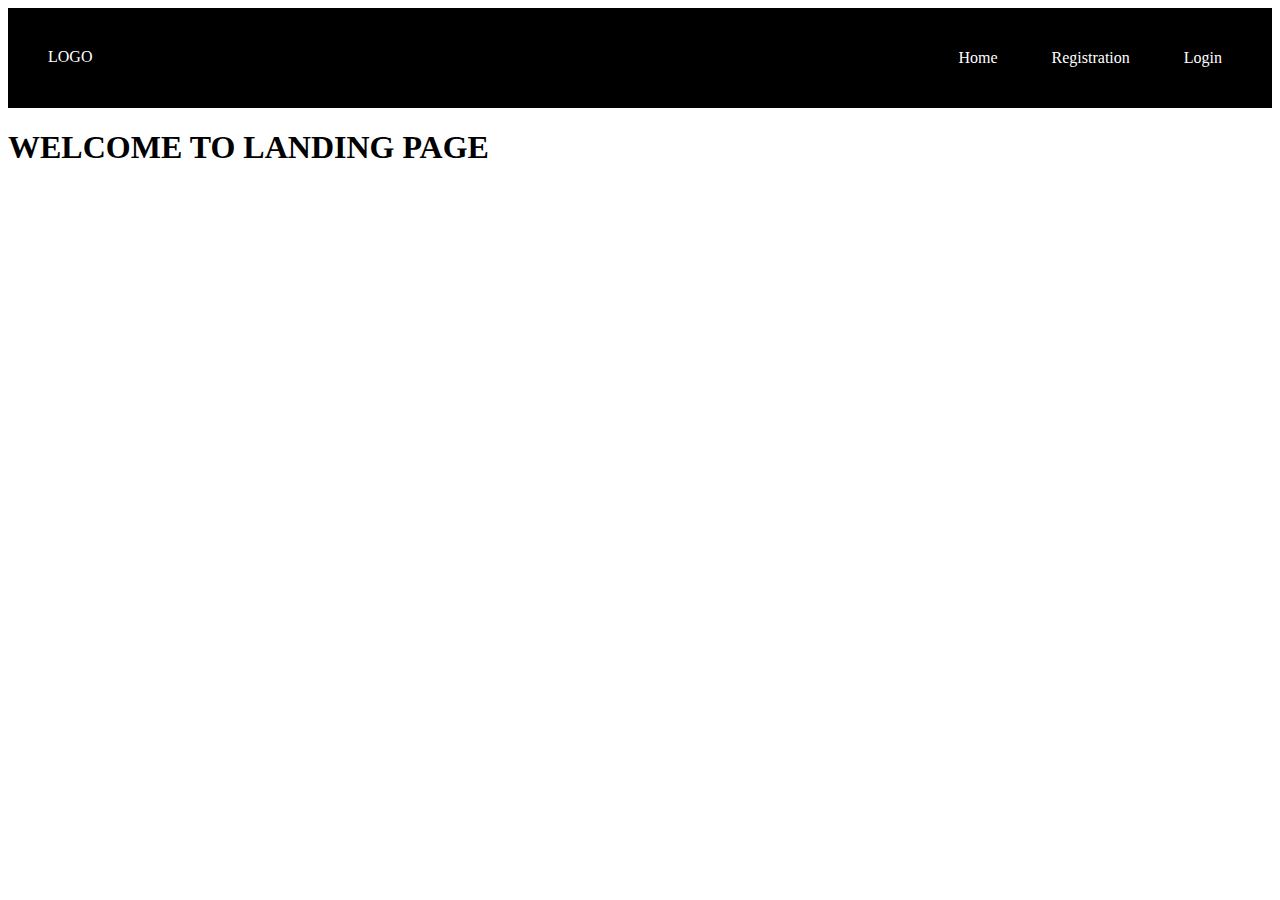
<file: index.html>
<!DOCTYPE html>
<html lang="en">
<head>
  <meta charset="UTF-8">
  <meta http-equiv="X-UA-Compatible" content="IE=edge">
  <meta name="viewport" content="width=device-width, initial-scale=1.0">
  <link rel="stylesheet" href="./index.css" />
  <title>Welcome</title>
</head>
<body>
  <div class="Navbar-container">
    <div class="Navbar-logo">
      LOGO
    </div>
    <div class="Navbar-Links">
      <ul>
        <li><a href="./index.html">Home</a></li>
        <li><a href="./Registration/index.html">Registration</a></li>
        <li><a href="./Login/index.html">Login</a></li>
        <!-- <li><a href="./Gallery/index.html">Gallery</a></li> -->
        <!-- <li><a href="/"></a></li> -->
      </ul>
    </div>
   </div>
   <div class="main-container">
     <h1>WELCOME TO LANDING PAGE</h1>
   </div>
</body>
</html>
</file>
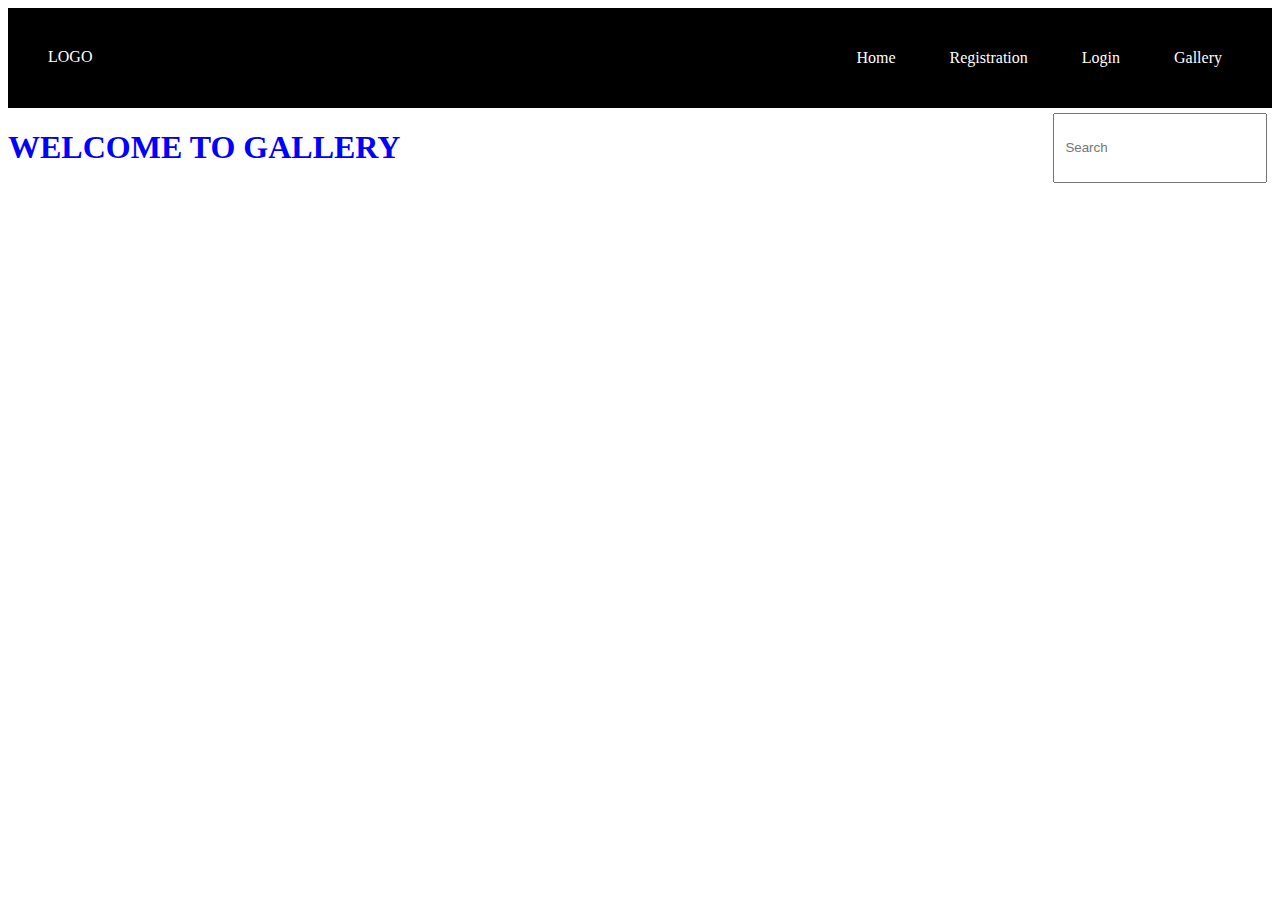
<file: Gallery/index.html>
<!DOCTYPE html>
<html lang="en">
<head>
  <meta charset="UTF-8">
  <meta http-equiv="X-UA-Compatible" content="IE=edge">
  <meta name="viewport" content="width=device-width, initial-scale=1.0">
  <link rel="stylesheet" href="./index.css" />
  <script src="index.js"></script>
  <title>Welcome To Gallery Page</title>
</head>
<body>
  <div class="Navbar-container">
    <div class="Navbar-logo">
      LOGO
    </div>
    <div class="Navbar-Links">
      <ul>
        <li><a href="/index.html">Home</a></li>
        <li><a href="/Registration/index.html">Registration</a></li>
        <li><a href="/Login/index.html">Login</a></li>
        <li><a href="/Gallery/index.html">Gallery</a></li>
      </ul>
    </div>
   </div>
    <div class='gallery-container'> 
       <h1>WELCOME TO GALLERY</h1>
       <input type="text" name="search"  placeholder="Search" id="search" />
    </div>
   
      <div class="list" id="list"></div>
      <!-- <div>
      <table>
        <tr>
          <th>ID</th>
          <th>Title</th>
          <th>Images</th>
        </tr>
        <tr id="tablecontent">

        </tr>
      </table>
      </div> -->
      <div class="pagenumbers" id="pagination">
      
      </div>
</body>
</html>
</file>
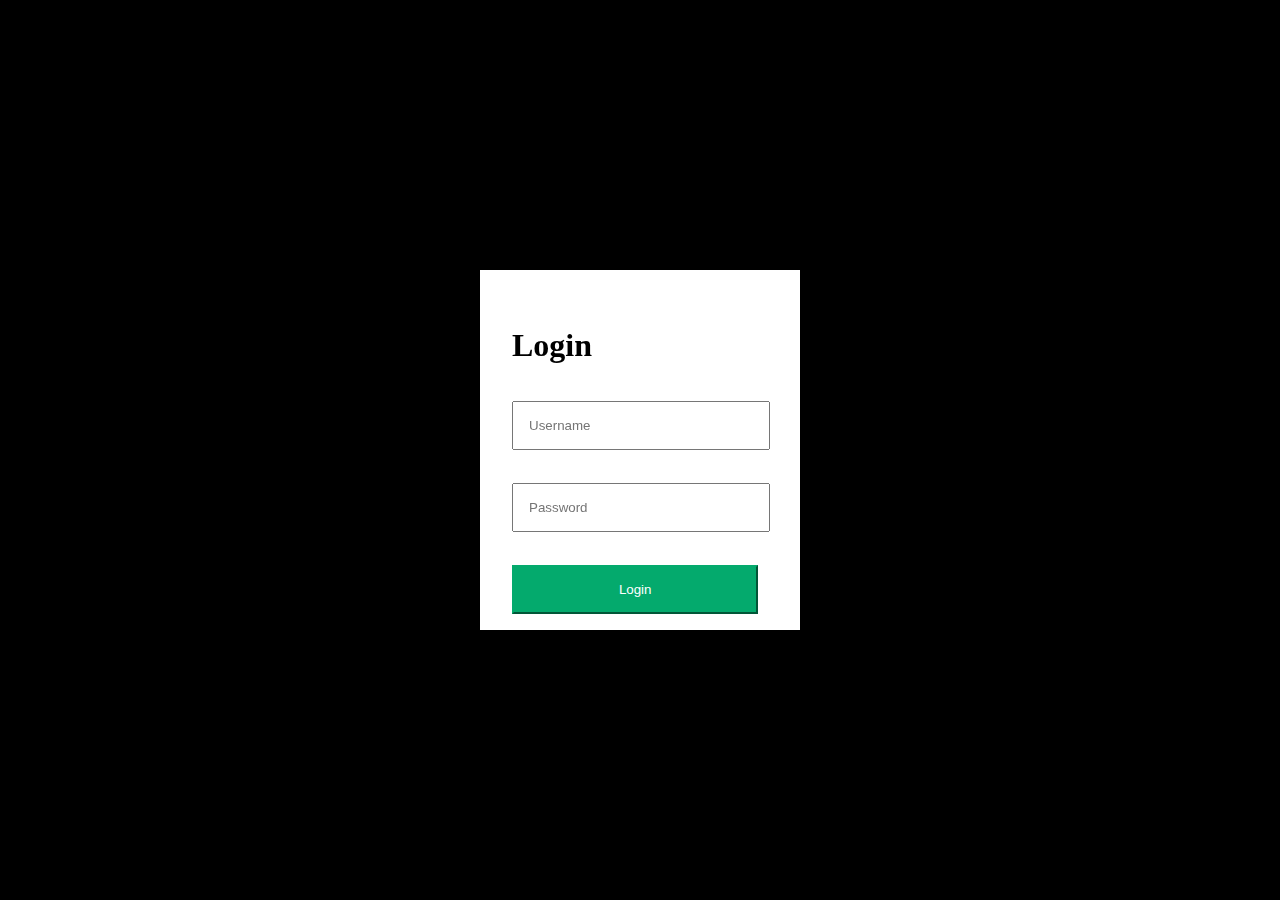
<file: Login/index.html>
<!DOCTYPE html>
<html lang="en">
<head>
  <meta charset="UTF-8">
  <meta http-equiv="X-UA-Compatible" content="IE=edge">
  <meta name="viewport" content="width=device-width, initial-scale=1.0">
  <link rel="stylesheet" href="./index.css"/>
  <title>Login Page</title>
</head>
<body>
  <div class="container">
    <div class="form-container">
      <form name="loginForm" onsubmit="return ValidateLoginForm()">  
        <h1>Login</h1>      
      <input type="text" name="username" placeholder="Username" /><br><br>
      <span id="username"></span>
      <input type='password' name="password" placeholder="Password"/><br><br>
      <span id="password"></span>
      <button  type="submit">Login</button>
     </form>     
    </div>
  </div>
  <script src="./index.js"></script>
</body>
</html>
</file>
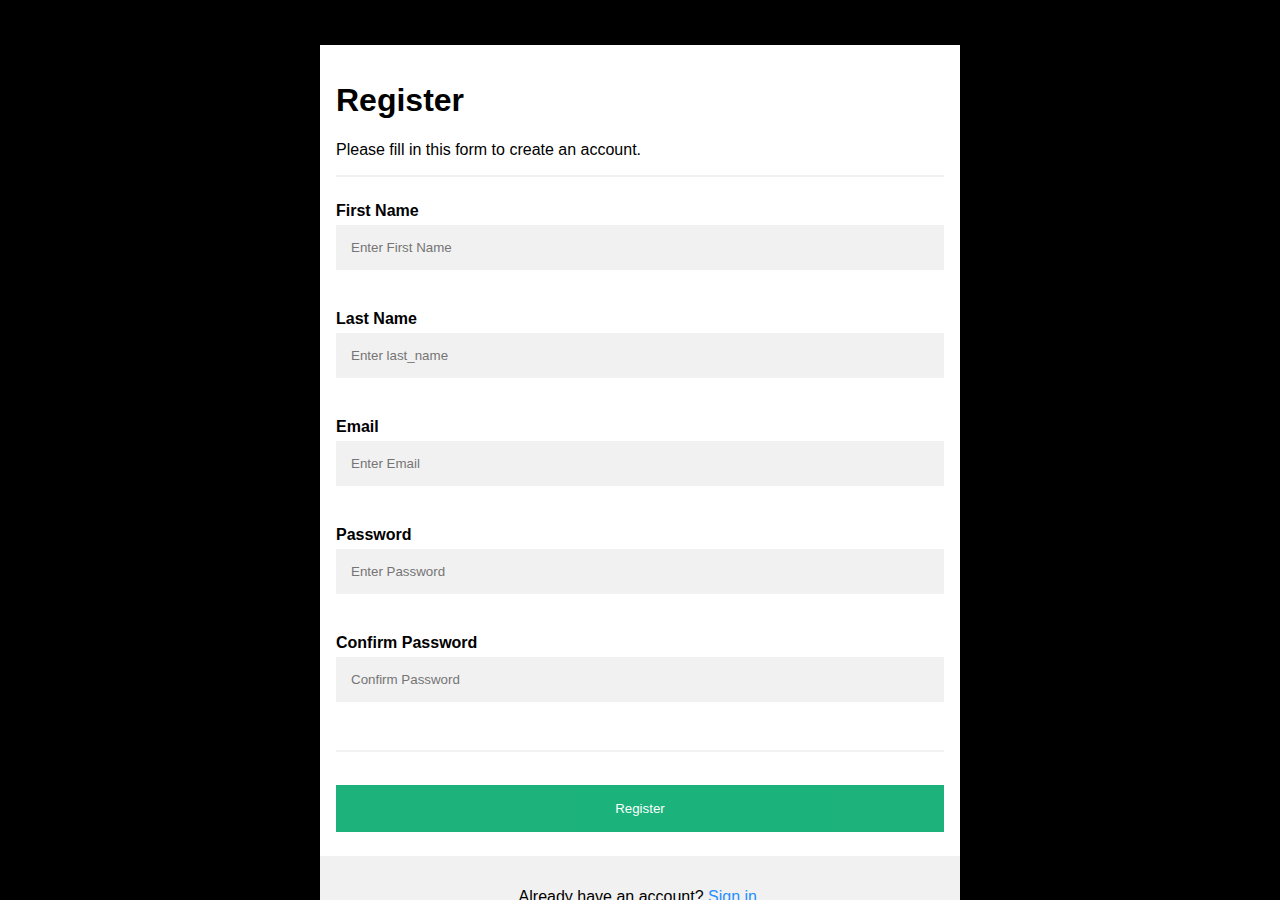
<file: Registration/index.html>
<!DOCTYPE html>
<html lang="en">
<head>
  <meta charset="UTF-8">
  <meta http-equiv="X-UA-Compatible" content="IE=edge">
  <meta name="viewport" content="width=device-width, initial-scale=1.0">
  <link rel="stylesheet" href="./index.css"/>
  <title>Registration</title>
</head>
<body>
  <div class="form-container">
    <form name="myForm" onsubmit="return validateForm()">
      <div class="container">
        <h1>Register</h1>
        <p>Please fill in this form to create an account.</p>
        <hr>
        <label for="fname"><b>First Name</b></label>
        <input type="text" placeholder="Enter First Name" name="fname" id="fname"  />
        <span id="firstName"></span><br><br>

        <label for="lname"><b>Last Name</b></label>
        <input type="text" placeholder="Enter last_name" name="lname" id="lname" />
        <span id="lastName"></span><br><br>

        <label for="email"><b>Email</b></label>
        <input type="email" placeholder="Enter Email" name="useremail" id="useremail"  >
        <span id="email"></span><br><br>
    
        <label for="psw"><b>Password</b></label>
        <input type="password" placeholder="Enter Password" name="psw" id="psw" >
        <span id="password"></span><br><br>
        
        <label for="psw_repeat"><b>Confirm Password</b></label>
        <input type="password" placeholder="Confirm Password" name="psw_Confirm" id="psw_Confirm" >
        <span id="confirmPassword"></span><br><br>
        <hr>
        <button type="submit" class="registerbtn">Register</button>
      </div>
      
      <div class="container signin">
        <p>Already have an account? <a href="../Login/index.html">Sign in</a>.</p>
      </div>
    </form>
  </div>
  <script src="./index.js"></script>
</body>
</html>
</file>
<file: index.css>
.Navbar-container {
  display: flex;
  justify-content: space-between;
  background-color: black;
  color: white;
}

.Navbar-logo {
  margin: 40px;
}

.Navbar-Links ul li {
  list-style: none;
  display: inline;
  margin: 25px;
  text-decoration: none;
  /* padding: 5px; */
  /* background-color: blue; */
}

.Navbar-Links ul li a {
 color: white;
 text-decoration: none;
}

.Navbar-Links {
  margin: 25px;
}

.main-container {
  /* display: inline-block;
  position: fixed;
  top: 0;
  bottom: 0;
  left: 0;
  right: 0;
  width: 35%;
  height:40%;
  margin: auto;
  background-color: white; */
}
</file>
<file: Gallery/index.css>
.Navbar-container {
  display: flex;
  justify-content: space-between;
  background-color: black;
  color: white;
}

.Navbar-logo {
  margin: 40px;
}

.Navbar-Links ul li {
  list-style: none;
  display: inline;
  margin: 25px;
}

.Navbar-Links {
  margin: 25px;
}


.Navbar-Links ul li a {
   color:white;
   text-decoration: none;
}

.gallery-container {
  display: flex;
  justify-content: space-between;
  color:blue
}

input {
  margin: 5px;
  width:15%;
  padding: 10px;;
}

.gallery-content {
  /* display: grid;
  width:50%; */
}
table, th, td {
  border: 1px solid black;
  border-collapse: collapse;
}

.list div {
  display :flex;
  justify-content:space-evenly;
  margin:10px;
  width:100%
}
.list span {
  width:10%
}
</file>
<file: Login/index.css>
body {  
  background-color: black;
}

.container {
    display: inline-block;
    position: fixed;
    top: 0;
    bottom: 0;
    left: 0;
    right: 0;
    width: 25%;
    height:40%;
    margin: auto;
    background-color: white;
}
.form-container {
   position: relative;
   left:10%;
   top:10%;
   /* bottom: 10%; */
}

input {
  width: 70%;
  height: 20%;
  padding: 15px;
  margin-top: 15px;
}

button {  
  width: 77%;
  height: 20%;
  padding: 15px;
  margin-top: 15px;
  background-color:  #04AA6D;
  border-color: #04AA6D;
  color: white;
}

span {
  color: red;
}
</file>
<file: Registration/index.css>
.form-container {
  display: inline-block;
  position: fixed;
  top: 0;
  bottom: 50%;
  left: 0;
  right: 0;
  width:15%; 
  height:40%;
  margin: auto;
  /* background-color: rgb(202, 36, 36); */

}
span {
  color: red;
  
}


body {
  font-family: Arial, Helvetica, sans-serif;
  background-color: black;
}

* {
  box-sizing: border-box;
}

/* Add padding to containers */
.container {
  padding: 16px;
  background-color: white;
}

/* Full-width input fields */
input[type=text], input[type=password],input[type=email] {
  width: 100%;
  padding: 15px;
  margin: 5px 0 22px 0;
  display: inline-block;
  border: none;
  background: #f1f1f1;
}


.form-container {
  width: 50%;
}

input[type=text]:focus, input[type=password]:focus {
  background-color: #ddd;
  outline: none;
}

/* Overwrite default styles of hr */
hr {
  border: 1px solid #f1f1f1;
  margin-bottom: 25px;
}

/* Set a style for the submit button */
.registerbtn {
  background-color: #04AA6D;
  color: white;
  padding: 16px 20px;
  margin: 8px 0;
  border: none;
  cursor: pointer;
  width: 100%;
  opacity: 0.9;
}

.registerbtn:hover {
  opacity: 1;
}

/* Add a blue text color to links */
a {
  color: dodgerblue;
}

/* Set a grey background color and center the text of the "sign in" section */
.signin {
  background-color: #f1f1f1;
  text-align: center;
}
</file>
